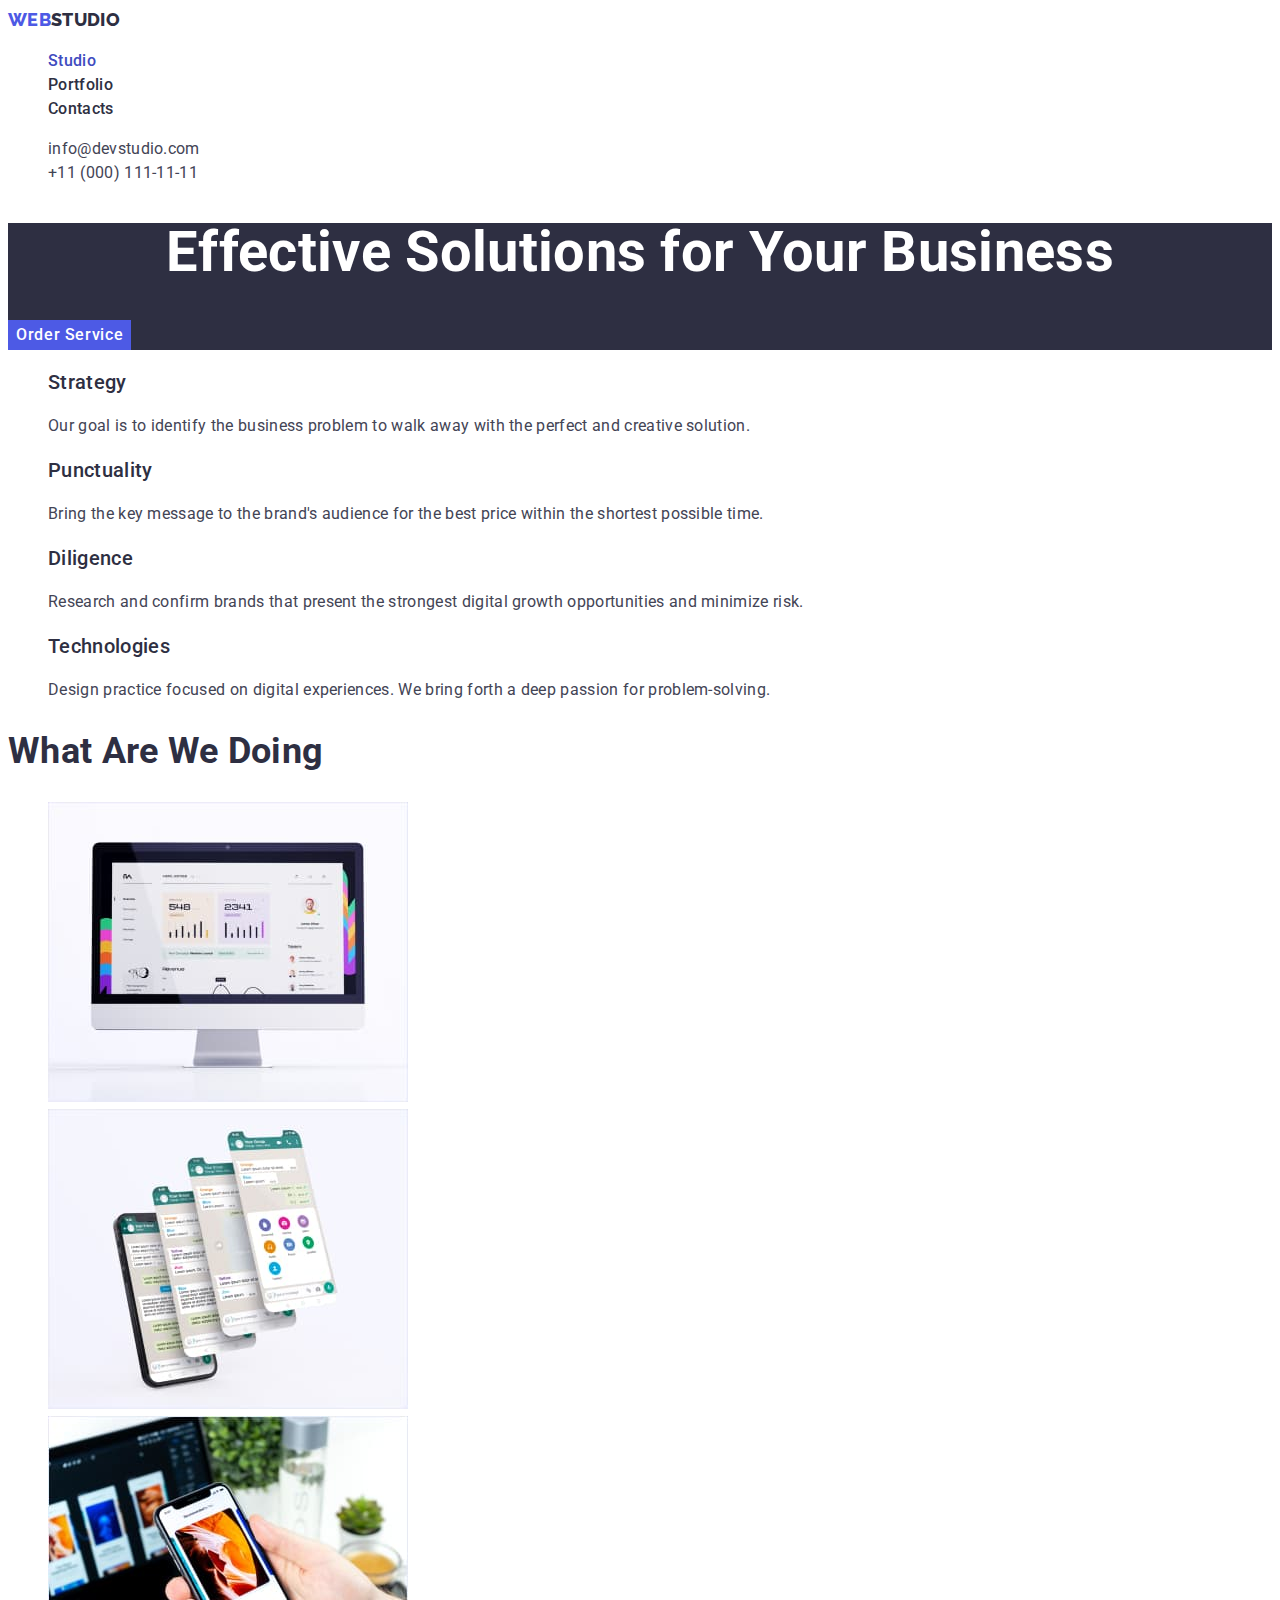
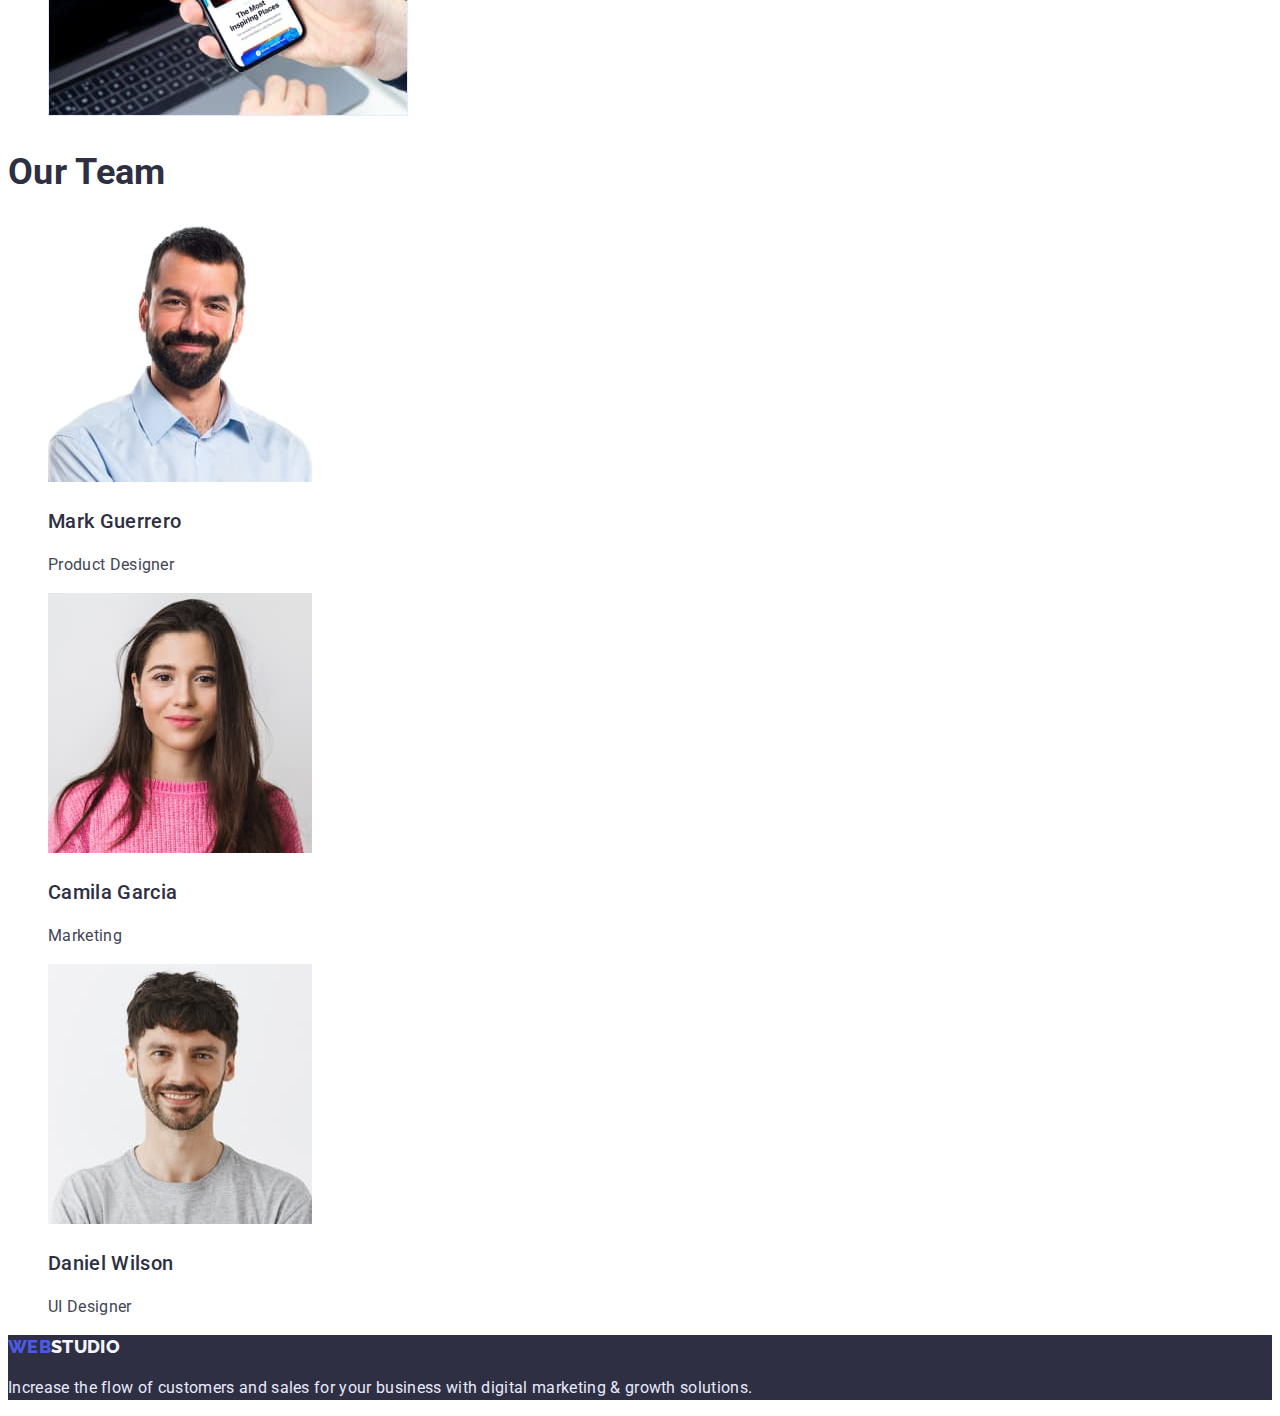
<file: index.html>
<!DOCTYPE html>
<html lang="en">
  <head>
    <meta charset="UTF-8" />
    <meta http-equiv="X-UA-Compatible" content="IE=edge" />
    <meta name="viewport" content="width=, initial-scale=1.0" />
    <title>WebStudio</title>
    <link rel="preconnect" href="https://fonts.googleapis.com" />
    <link rel="preconnect" href="https://fonts.gstatic.com" crossorigin />
    <link
      href="https://fonts.googleapis.com/css2?family=Raleway:wght@800&family=Roboto:wght@400;500;700;900&display=swap"
      rel="stylesheet"
    />
    <link rel="stylesheet" href="./css/styles.css" />
  </head>
  <body>
    <!-- HEADER -->
    <header class="header">
      <nav>
        <a class="link logo" href="./index.html"
          >WEB<span class="logo-header-part">STUDIO</span></a
        >

        <ul class="menu list">
          <li class="menu-item">
            <a class="current-link link" href="./index.html">Studio</a>
          </li>
          <li class="menu-item">
            <a class="menu-link link" href="./portfolio.html">Portfolio</a>
          </li>
          <li class="menu-item">
            <a class="menu-link link" href="#contacts">Contacts</a>
          </li>
        </ul>
      </nav>
      <address id="contacts">
        <ul class="list">
          <li>
            <a class="link contacts" href="mailto:info@devstudio.com"
              >info@devstudio.com</a
            >
          </li>
          <li>
            <a class="link contacts" href="tel:+11(000)111-11-11"
              >+11 (000) 111-11-11</a
            >
          </li>
        </ul>
      </address>
    </header>

    <main>
      <!-- HERO -->
      <section class="hero-section">
        <h1 class="hero-title">Effective Solutions for Your Business</h1>
        <button class="hero-btn" type="button">Order Service</button>
      </section>

      <section>
        <h2 class="visually-hidden">Our Features</h2>
        <ul class="list">
          <li class="list">
            <h3 class="title">Strategy</h3>
            <p>
              Our goal is to identify the business problem to walk away with the
              perfect and creative solution.
            </p>
          </li>
          <li class="list">
            <h3 class="title">Punctuality</h3>
            <p>
              Bring the key message to the brand's audience for the best price
              within the shortest possible time.
            </p>
          </li>
          <li class="list">
            <h3 class="title">Diligence</h3>
            <p>
              Research and confirm brands that present the strongest digital
              growth opportunities and minimize risk.
            </p>
          </li>
          <li class="list">
            <h3 class="title">Technologies</h3>
            <p>
              Design practice focused on digital experiences. We bring forth a
              deep passion for problem-solving.
            </p>
          </li>
        </ul>
      </section>

      <section>
        <h2 class="subtitle">What are we doing</h2>
        <ul class="list">
          <li>
            <img
              src="./images/monitor.jpg"
              alt="Monitor picture"
              width="360"
              height="300"
            />
          </li>
          <li>
            <img
              src="./images/screenshots.jpg"
              alt="4 mobile phone screenshots"
              width="360"
              height="300"
            />
          </li>
          <li>
            <img
              src="./images/mobile-phone.jpg"
              alt="Mobile phone and laptop"
              width="360"
              height="300"
            />
          </li>
        </ul>
      </section>

      <section>
        <h2 class="subtitle">Our Team</h2>
        <ul class="list">
          <li>
            <img
              src="./images/mark-guerrero-photo.jpg"
              alt="Mark Guerrero's photo"
              width="264"
              height="260"
            />
            <h3 class="title">Mark Guerrero</h3>
            <p>Product Designer</p>
          </li>

          <li>
            <img
              src="./images/camila-garcia-photo.jpg"
              alt="Camila Garcia's photo"
              width="264"
              height="260"
            />
            <h3 class="title">Camila Garcia</h3>
            <p>Marketing</p>
          </li>

          <li>
            <img
              src="./images/daniel-wilson-photo.jpg"
              alt="Daniel Wilson's photo"
              width="264"
              height="260"
            />
            <h3 class="title">Daniel Wilson</h3>
            <p>UI Designer</p>
          </li>
        </ul>
      </section>
    </main>

    <footer class="footer-section">
        <a class="link logo" href="./index.html"
        >WEB<span class="logo-footer-part">STUDIO</span></a
      >
      <p class="footer-desc">
        Increase the flow of customers and sales for your business with digital
        marketing & growth solutions.
      </p>
    </footer>
  </body>
</html>
</file>
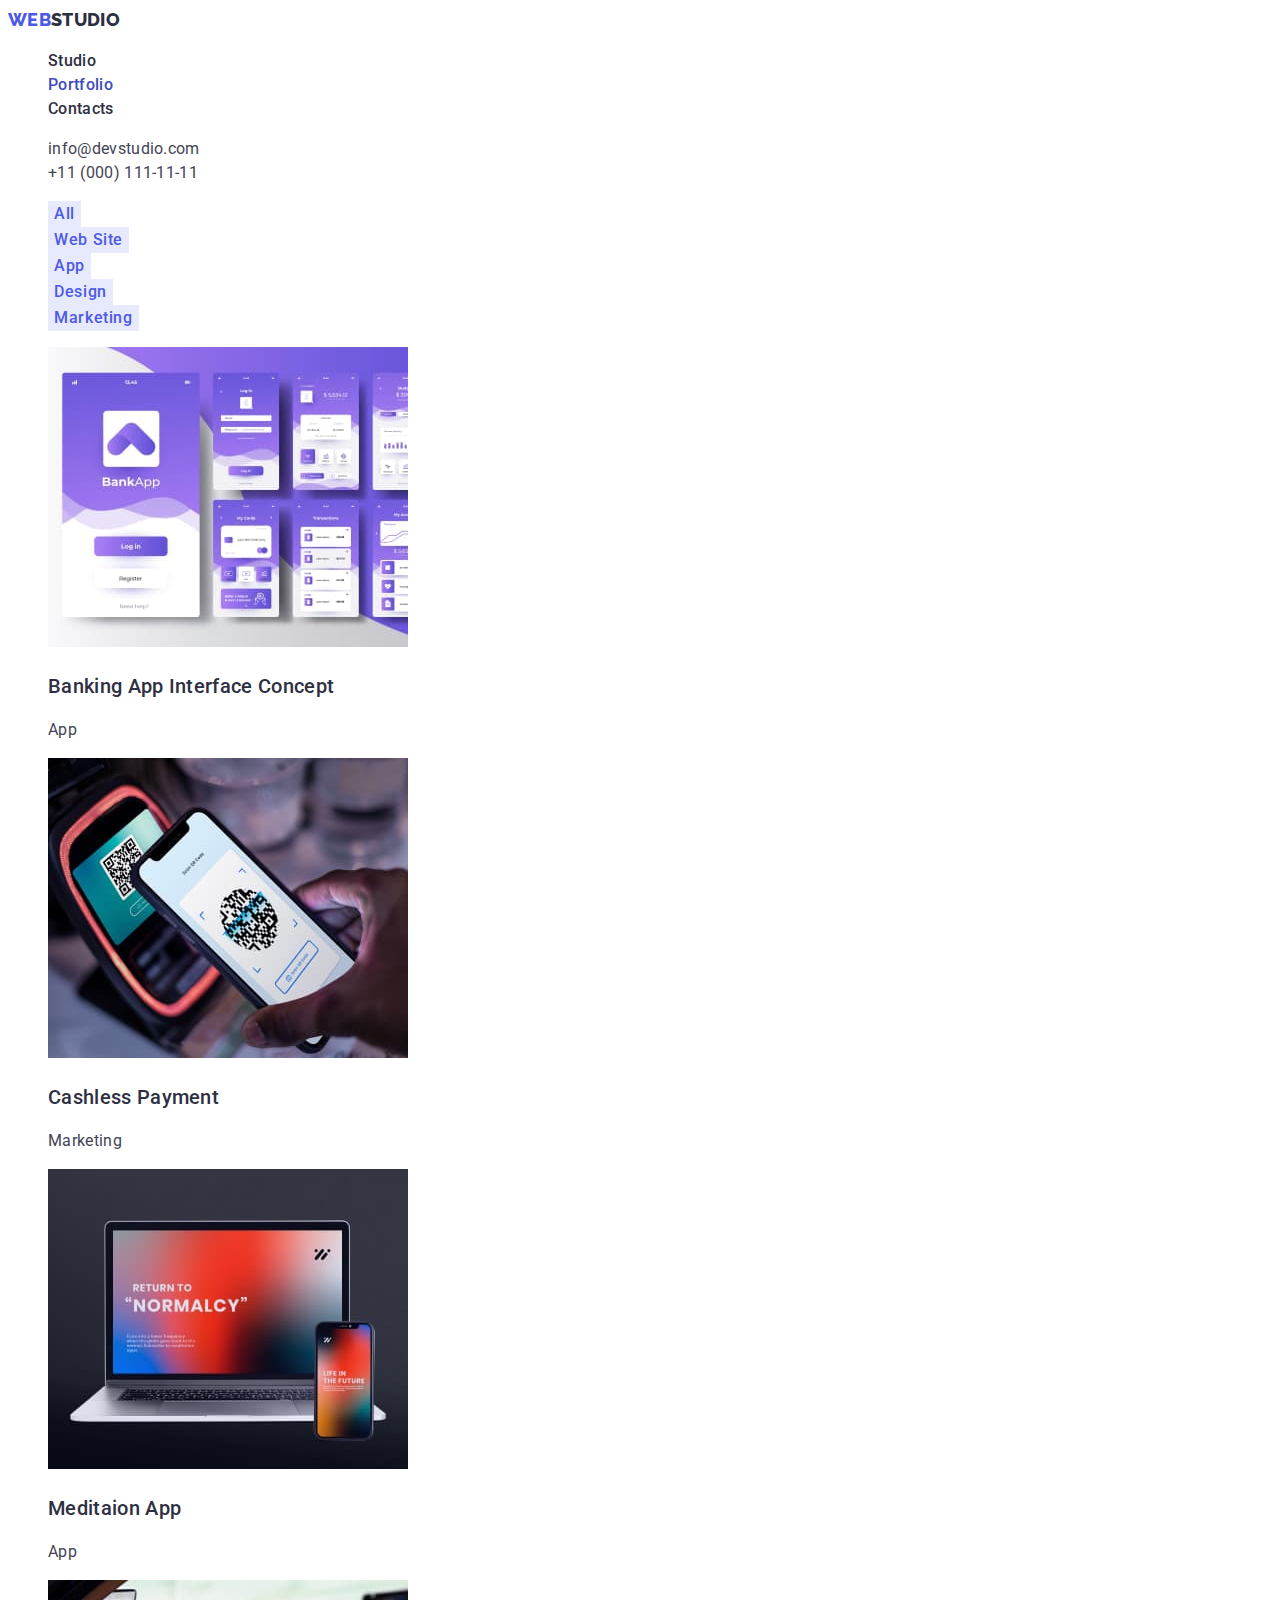
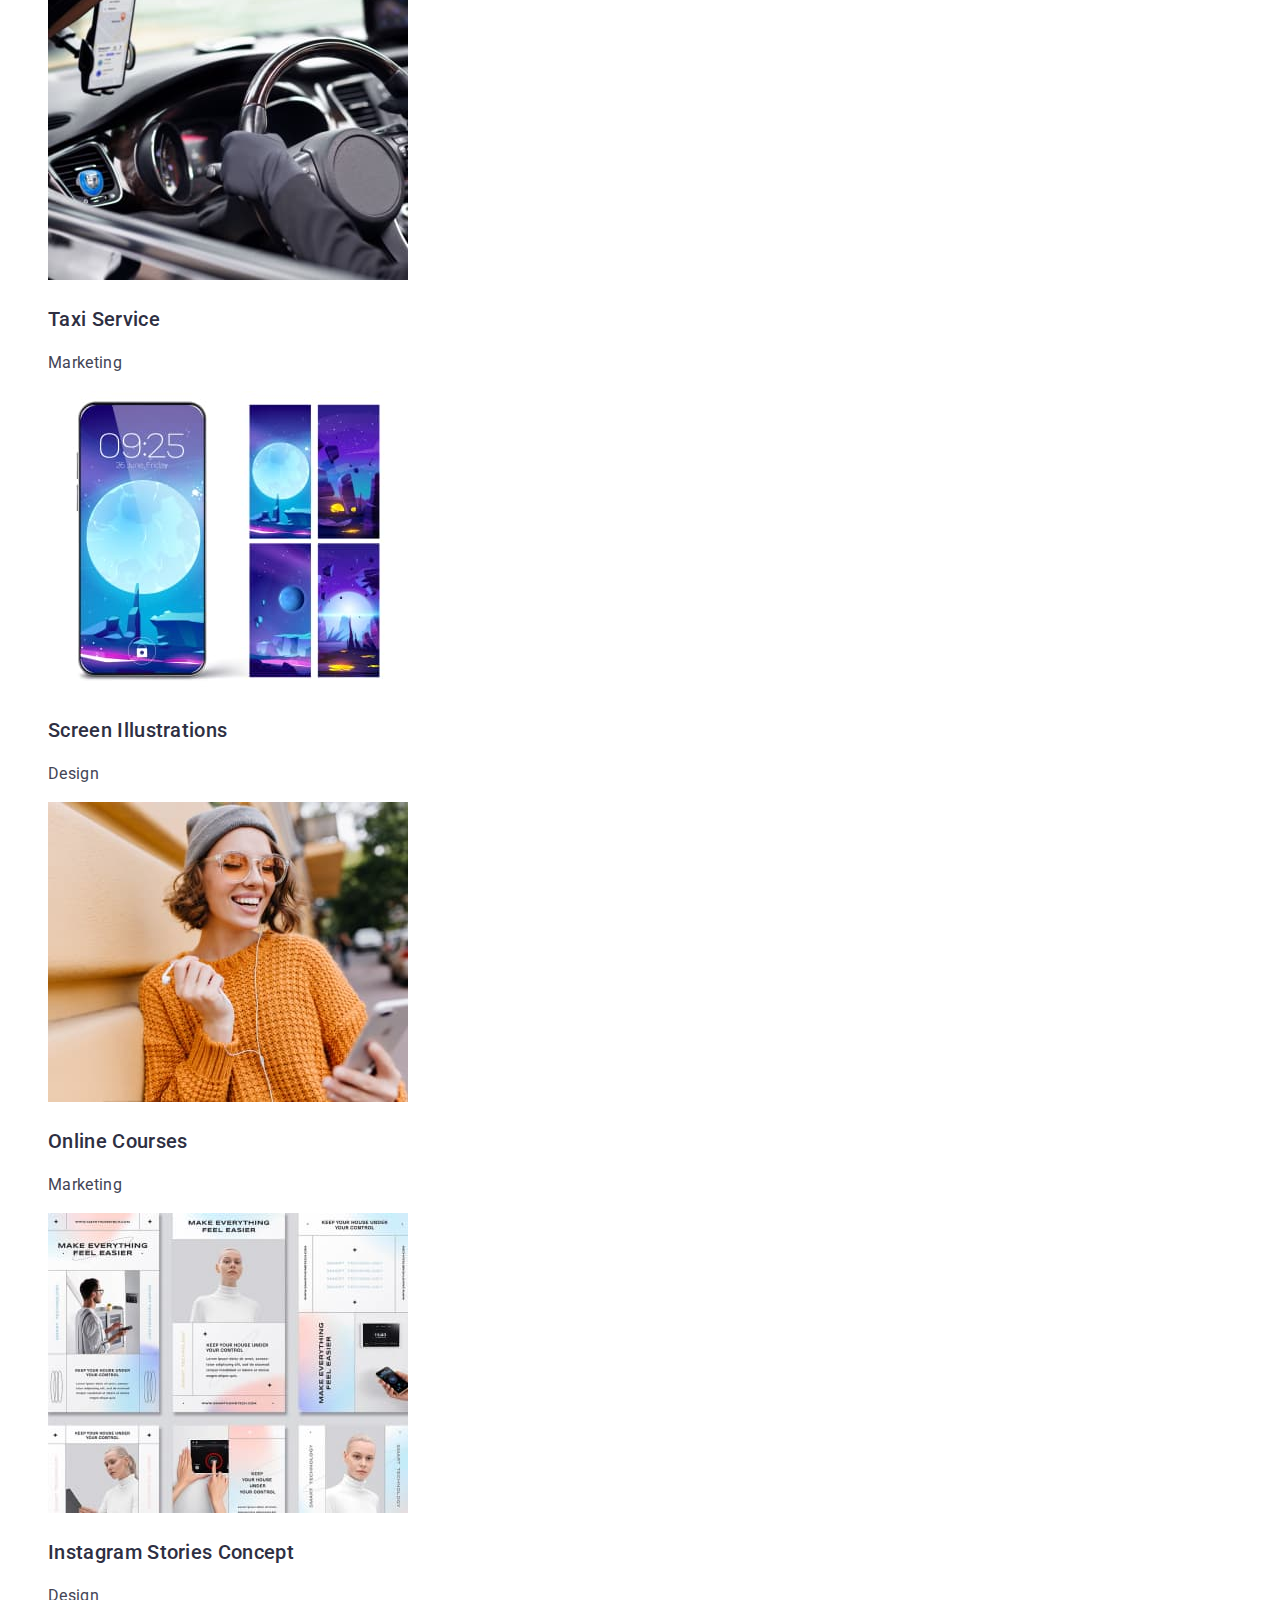
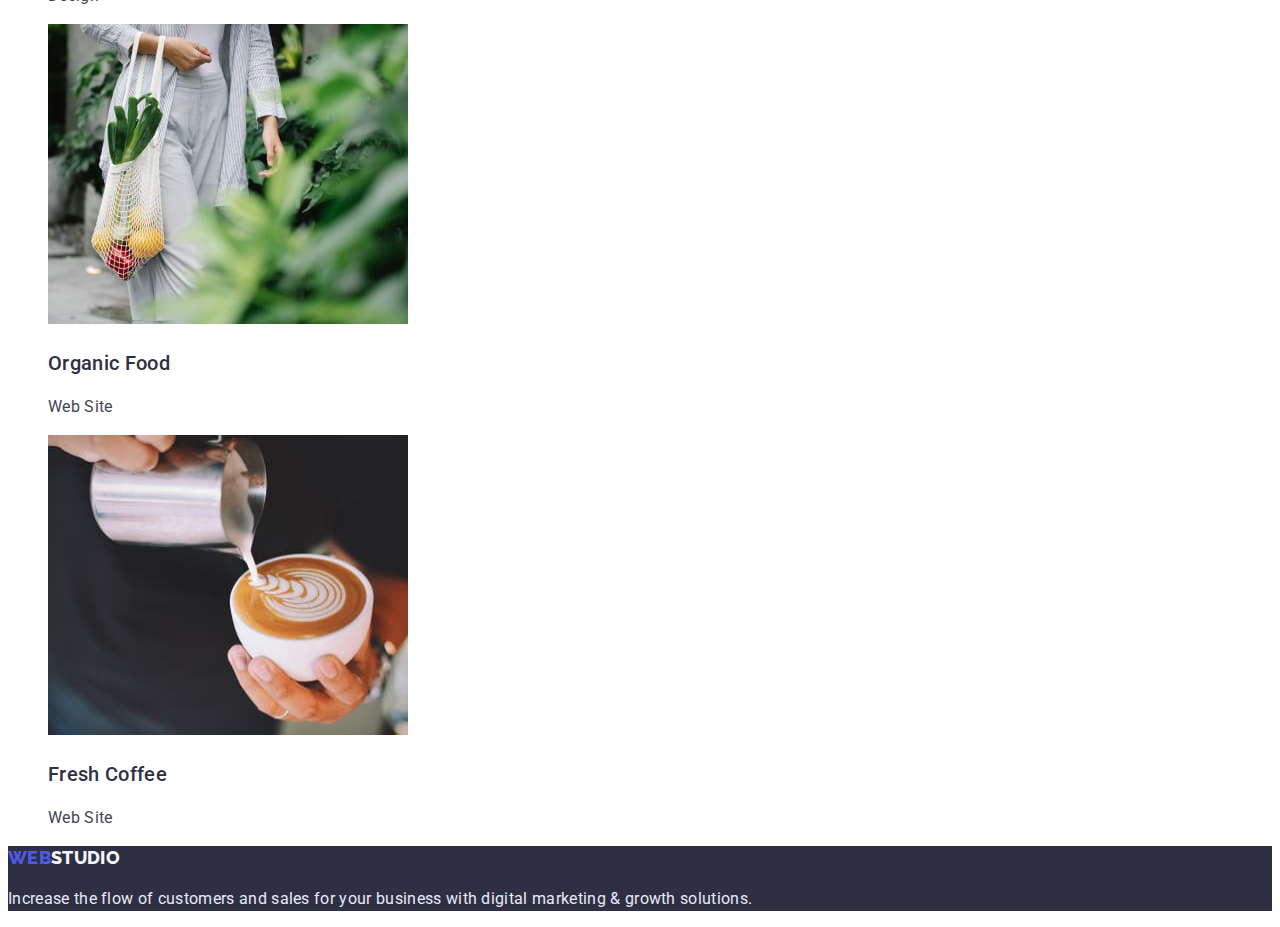
<file: portfolio.html>
<!DOCTYPE html>
<html lang="en">
  <head>
    <meta charset="UTF-8" />
    <meta http-equiv="X-UA-Compatible" content="IE=edge" />
    <meta name="viewport" content="width=, initial-scale=1.0" />
    <title>WebStudio</title>
    <link rel="preconnect" href="https://fonts.googleapis.com" />
    <link rel="preconnect" href="https://fonts.gstatic.com" crossorigin />
    <link
      href="https://fonts.googleapis.com/css2?family=Raleway:wght@800&family=Roboto:wght@400;500;700;900&display=swap"
      rel="stylesheet"
    />
    <link rel="stylesheet" href="./css/styles.css" />
  </head>
  <body>
    <!-- HEADER -->
    <header class="header">
      <nav>
        <a class="link logo" href="./index.html"
          >WEB<span class="logo-header-part">STUDIO</span></a
        >

        <ul class="menu list">
          <li class="menu-item">
            <a class="menu-link link" href="./index.html">Studio</a>
          </li>
          <li class="menu-item">
            <a class="current-link link" href="./portfolio.html">Portfolio</a>
          </li>
          <li class="menu-item">
            <a class="menu-link link" href="#">Contacts</a>
          </li>
        </ul>
      </nav>
      <address  id="contacts">
        <ul class="list">
          <li>
            <a class="link contacts" href="mailto:info@devstudio.com"
              >info@devstudio.com</a
            >
          </li>
          <li>
            <a class="link contacts" href="tel:+11(000)111-11-11"
              >+11 (000) 111-11-11</a
            >
          </li>
        </ul>
      </address>
    </header>

    <main>
      <section>
        <ul class="list">
          <li>
            <button class="filter-btn" type="button">All</button>
          </li>
          <li>
            <button class="filter-btn" type="button">Web Site</button>
          </li>
          <li>
            <button class="filter-btn" type="button">App</button>
          </li>
          <li>
            <button class="filter-btn" type="button">Design</button>
          </li>
          <li>
            <button class="filter-btn" type="button">Marketing</button>
          </li>
        </ul>

        <ul class="list">
          <li>
            <img
              src="./images/our-works/banking-app-interface-concept.jpg"
              alt="banking app"
              width="360"
              height="300"
            />
            <h3 class="title">Banking App Interface Concept</h3>
            <p>App</p>
          </li>
          <li>
            <img
              src="./images/our-works/cashless-payment.jpg"
              alt="QR scan"
              width="360"
              height="300"
            />
            <h3 class="title">Cashless Payment</h3>
            <p>Marketing</p>
          </li>
          <li>
            <img
              src="./images/our-works/meditaion-app.jpg"
              alt="Laptop and mobile photo"
              width="360"
              height="300"
            />
            <h3 class="title">Meditaion App</h3>
            <p>App</p>
          </li>
          <li>
            <img
              src="./images/our-works/taxi-service.jpg"
              alt="Driver in the car"
              width="360"
              height="300"
            />
            <h3 class="title">Taxi Service</h3>
            <p>Marketing</p>
          </li>
          <li>
            <img
              src="./images/our-works/screen-illustrations.jpg"
              alt="Screen illustrations"
              width="360"
              height="300"
            />
            <h3 class="title">Screen Illustrations</h3>
            <p>Design</p>
          </li>
          <li>
            <img
              src="./images/our-works/online-courses.jpg"
              alt="Girl with headphones"
              width="360"
              height="300"
            />
            <h3 class="title">Online Courses</h3>
            <p>Marketing</p>
          </li>
          <li>
            <img
              src="./images/our-works/instagram-stories-concept.jpg"
              alt="Instagram Stories Concept"
              width="360"
              height="300"
            />
            <h3 class="title">Instagram Stories Concept</h3>
            <p>Design</p>
          </li>
          <li>
            <img
              src="./images/our-works/organic-food.jpg"
              alt="Woman with vegetables"
              width="360"
              height="300"
            />
            <h3 class="title">Organic Food</h3>
            <p>Web Site</p>
          </li>
          <li>
            <img
              src="./images/our-works/fresh-coffee.jpg"
              alt="A cup of coffee"
              width="360"
              height="300"
            />
            <h3 class="title">Fresh Coffee</h3>
            <p>Web Site</p>
          </li>
        </ul>
      </section>
    </main>

    <footer class="footer-section">
      <a class="link logo" href="./index.html"
        >WEB<span class="logo-footer-part">STUDIO</span></a
      >
      <p class="footer-desc">
        Increase the flow of customers and sales for your business with digital
        marketing & growth solutions.
      </p>
    </footer>
  </body>
</html>
</file>
<file: css/styles.css>
:root {
  --primary-font: 'Roboto', sans-serif;
  --secondary-font: 'Raleway', sans-serif;
  --primary-text-color: #434455;
  --title-text-color: #2e2f42;
  --accent-color: #404bbf;
  --main-background-color: #ffffff;
  --primary-background-color: #2e2f42;
  --secondary-background-color: #f4f4fd;
  --filter-btn-color: #4d5ae5;
  --filter-btn-background-color: #e7e9fc;
  --filter-btn-accent-text-color: #ffffff;
  --logo-main-color: #4d5ae5;
  --hero-btn-text-color: #ffffff;
  --hero-btn-background-color: #4d5ae5;
  --hero-title-text-color: #ffffff;
  --footer-text-color: #e7e9fc;
  --logo-footer-text-color: #f4f4fd;
}
.list {
  list-style: none;
}

.link {
  text-decoration: none;
}
body {
  font-family: 'Roboto', sans-serif;
  font-size: 16px;
  line-height: 1.5;
  letter-spacing: 0.02em;
  background-color: var(--main-background-color);
  color: var(--primary-text-color);
}
/* =======================Components================================ */
.title {
  font-weight: 500;
  font-size: 20px;
  line-height: 1.2;
  color: var(--title-text-color);
}
.subtitle {
  font-weight: 700;
  font-size: 36px;
  line-height: 1.11;
  text-transform: capitalize;
  color: var(--title-text-color);
}

.filter-btn {
  font-family: 'Roboto';
  font-style: normal;
  font-weight: 500;
  font-size: 16px;
  line-height: 1.5;
  display: flex;
  align-items: center;
  text-align: center;
  letter-spacing: 0.04em;
  color: var(--filter-btn-color);
  background-color: var(--filter-btn-background-color);
  border: transparent;
  cursor: pointer;
}
.filter-btn:hover,
.filter-btn:focus {
  color: var(--filter-btn-accent-text-color);
  background-color: var(--accent-color);
}

.current-link {
    font-weight: 500;
    color: var(--accent-color);
}
/* =======================/Components================================ */

/* HEADER */

.logo {
  font-family: 'Raleway', sans-serif;
  font-weight: 800;
  font-size: 18px;
  line-height: 1.33;
  color: var(--logo-main-color);
}
.logo-header-part {
  color: var(--title-text-color);
}

.menu-link {
  font-weight: 500;
  color: var(--title-text-color);
}
.menu-link:hover,
.menu-link:focus {
  color: var(--accent-color);
}
.contacts {
  font-style: normal;
  color: var(--primary-text-color);
}
.contacts:hover,
.contacts:focus {
  color: var(--accent-color);
}

/* HEADER */
.visually-hidden {
  position: absolute;
  width: 1px;
  height: 1px;
  margin: -1px;
  border: 0;
  padding: 0;

  white-space: nowrap;
  clip-path: inset(100%);
  clip: rect(0 0 0 0);
  overflow: hidden;
}
/* =================HERO========================== */
.hero-section {
  background-color: var(--primary-background-color);
}

.hero-btn {
  font-family: "Roboto"; sans-sherif;
  font-weight: 500;
  font-size: 16px;
  line-height: 1.5;
  cursor: pointer;
  letter-spacing: 0.04em;
  color: var(--hero-btn-text-color);
  background-color: var(--hero-btn-background-color);
  border-color: transparent;
}

.hero-btn:hover,
.hero-btn:focus {
  background-color: var(--accent-color);
}

.hero-title {
  font-weight: 700;
  font-size: 56px;
  line-height: 1.07;
  text-align: center;
  color: var(--hero-title-text-color);
}

/* =================/HERO========================== */

/*========================Footer=====================*/
.footer-desc {
  color: var(--footer-text-color);
}
.footer-section {
  background-color: var(--primary-background-color);
}
.logo-footer-part {
  color: var(--logo-footer-text-color);
}
/* ======================/Footer==================== */
</file>
